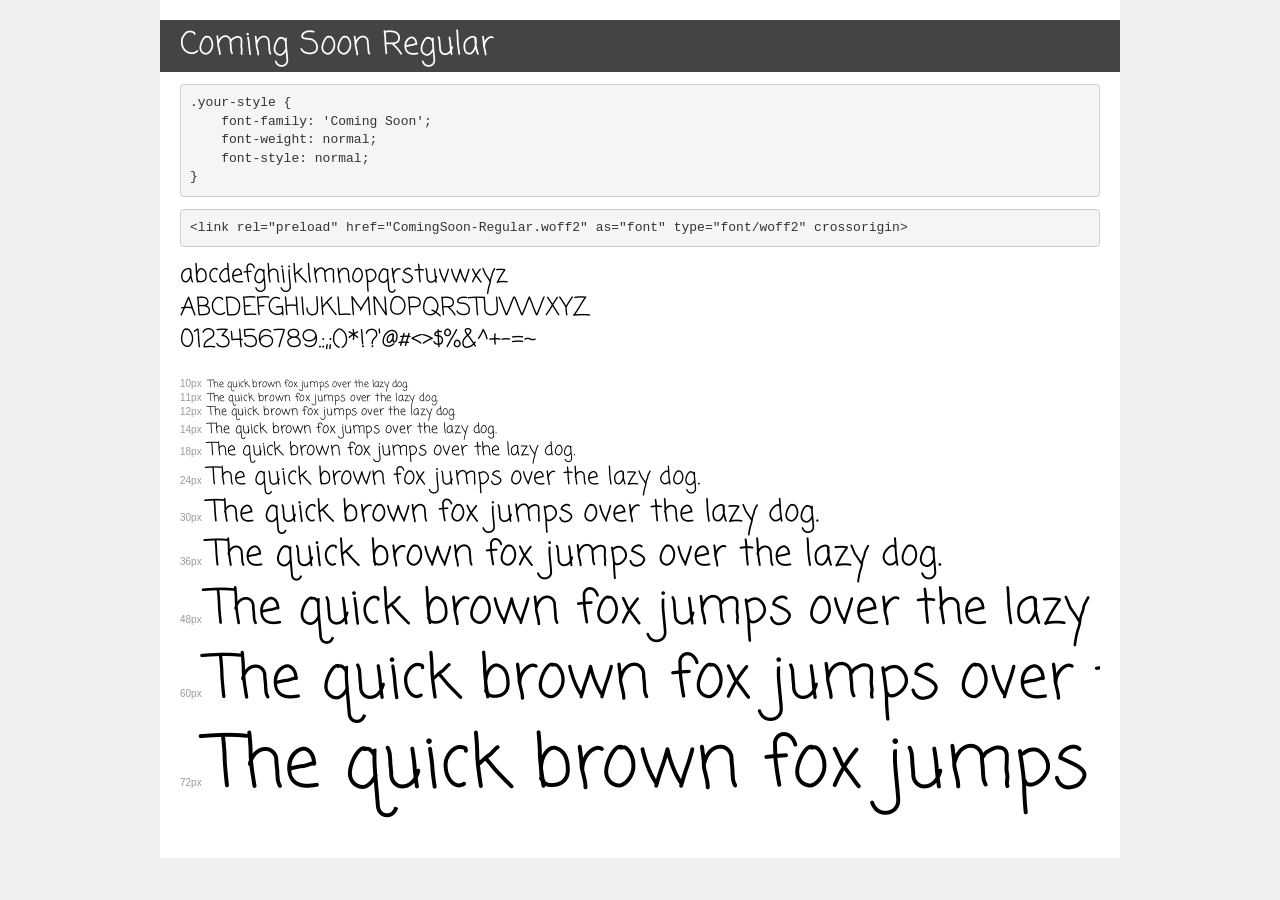
<file: fonts-beforeconvert/transfonter-coming-soon/demo.html>
<!DOCTYPE html>
<html lang="en">
<head>
    <meta charset="utf-8">
    <meta http-equiv="X-UA-Compatible" content="IE=edge">
    <meta name="viewport" content="width=device-width, initial-scale=1">
    <meta name="robots" content="noindex, noarchive">
    <meta name="format-detection" content="telephone=no">
    <title>Transfonter demo</title>
    <link href="stylesheet.css" rel="stylesheet">
    <style>
        /*
        http://meyerweb.com/eric/tools/css/reset/
        v2.0 | 20110126
        License: none (public domain)
        */
        html, body, div, span, applet, object, iframe,
        h1, h2, h3, h4, h5, h6, p, blockquote, pre,
        a, abbr, acronym, address, big, cite, code,
        del, dfn, em, img, ins, kbd, q, s, samp,
        small, strike, strong, sub, sup, tt, var,
        b, u, i, center,
        dl, dt, dd, ol, ul, li,
        fieldset, form, label, legend,
        table, caption, tbody, tfoot, thead, tr, th, td,
        article, aside, canvas, details, embed,
        figure, figcaption, footer, header, hgroup,
        menu, nav, output, ruby, section, summary,
        time, mark, audio, video {
            margin: 0;
            padding: 0;
            border: 0;
            font-size: 100%;
            font: inherit;
            vertical-align: baseline;
        }
        /* HTML5 display-role reset for older browsers */
        article, aside, details, figcaption, figure,
        footer, header, hgroup, menu, nav, section {
            display: block;
        }
        body {
            line-height: 1;
        }
        ol, ul {
            list-style: none;
        }
        blockquote, q {
            quotes: none;
        }
        blockquote:before, blockquote:after,
        q:before, q:after {
            content: '';
            content: none;
        }
        table {
            border-collapse: collapse;
            border-spacing: 0;
        }
        /* demo styles */
        body {
            background: #f0f0f0;
            color: #000;
        }
        .page {
            background: #fff;
            width: 920px;
            margin: 0 auto;
            padding: 20px 20px 0 20px;
            overflow: hidden;
        }
        .font-container {
            overflow-x: auto;
            overflow-y: hidden;
            margin-bottom: 40px;
            line-height: 1.3;
            white-space: nowrap;
            padding-bottom: 5px;
        }
        h1 {
            position: relative;
            background: #444;
            font-size: 32px;
            color: #fff;
            padding: 10px 20px;
            margin: 0 -20px 12px -20px;
        }
        .letters {
            font-size: 25px;
            margin-bottom: 20px;
        }
        .s10:before {
            content: '10px';
        }
        .s11:before {
            content: '11px';
        }
        .s12:before {
            content: '12px';
        }
        .s14:before {
            content: '14px';
        }
        .s18:before {
            content: '18px';
        }
        .s24:before {
            content: '24px';
        }
        .s30:before {
            content: '30px';
        }
        .s36:before {
            content: '36px';
        }
        .s48:before {
            content: '48px';
        }
        .s60:before {
            content: '60px';
        }
        .s72:before {
            content: '72px';
        }
        .s10:before, .s11:before, .s12:before, .s14:before,
        .s18:before, .s24:before, .s30:before, .s36:before,
        .s48:before, .s60:before, .s72:before {
            font-family: Arial, sans-serif;
            font-size: 10px;
            font-weight: normal;
            font-style: normal;
            color: #999;
            padding-right: 6px;
        }
        pre {
            display: block;
            padding: 9px;
            margin: 0 0 12px;
            font-family: Monaco, Menlo, Consolas, "Courier New", monospace;
            font-size: 13px;
            line-height: 1.428571429;
            color: #333;
            font-weight: normal;
            font-style: normal;
            background-color: #f5f5f5;
            border: 1px solid #ccc;
            overflow-x: auto;
            border-radius: 4px;
        }
        /* responsive */
        @media (max-width: 959px) {
            .page {
                width: auto;
                margin: 0;
            }
        }
    </style>
</head>
<body>
<div class="page">
    <div class="demo">
        <h1 style="font-family: 'Coming Soon'; font-weight: normal; font-style: normal;">Coming Soon Regular</h1>
        <pre title="Usage">.your-style {
    font-family: 'Coming Soon';
    font-weight: normal;
    font-style: normal;
}</pre>
        <pre title="Preload (optional)">
&lt;link rel=&quot;preload&quot; href=&quot;ComingSoon-Regular.woff2&quot; as=&quot;font&quot; type=&quot;font/woff2&quot; crossorigin&gt;</pre>
        <div class="font-container" style="font-family: 'Coming Soon'; font-weight: normal; font-style: normal;">
            <p class="letters">
                abcdefghijklmnopqrstuvwxyz<br>
ABCDEFGHIJKLMNOPQRSTUVWXYZ<br>
                0123456789.:,;()*!?'@#&lt;&gt;$%&^+-=~
            </p>
            <p class="s10" style="font-size: 10px;">The quick brown fox jumps over the lazy dog.</p>
            <p class="s11" style="font-size: 11px;">The quick brown fox jumps over the lazy dog.</p>
            <p class="s12" style="font-size: 12px;">The quick brown fox jumps over the lazy dog.</p>
            <p class="s14" style="font-size: 14px;">The quick brown fox jumps over the lazy dog.</p>
            <p class="s18" style="font-size: 18px;">The quick brown fox jumps over the lazy dog.</p>
            <p class="s24" style="font-size: 24px;">The quick brown fox jumps over the lazy dog.</p>
            <p class="s30" style="font-size: 30px;">The quick brown fox jumps over the lazy dog.</p>
            <p class="s36" style="font-size: 36px;">The quick brown fox jumps over the lazy dog.</p>
            <p class="s48" style="font-size: 48px;">The quick brown fox jumps over the lazy dog.</p>
            <p class="s60" style="font-size: 60px;">The quick brown fox jumps over the lazy dog.</p>
            <p class="s72" style="font-size: 72px;">The quick brown fox jumps over the lazy dog.</p>
        </div>
    </div>

</div>
</body>
</html>
</file>
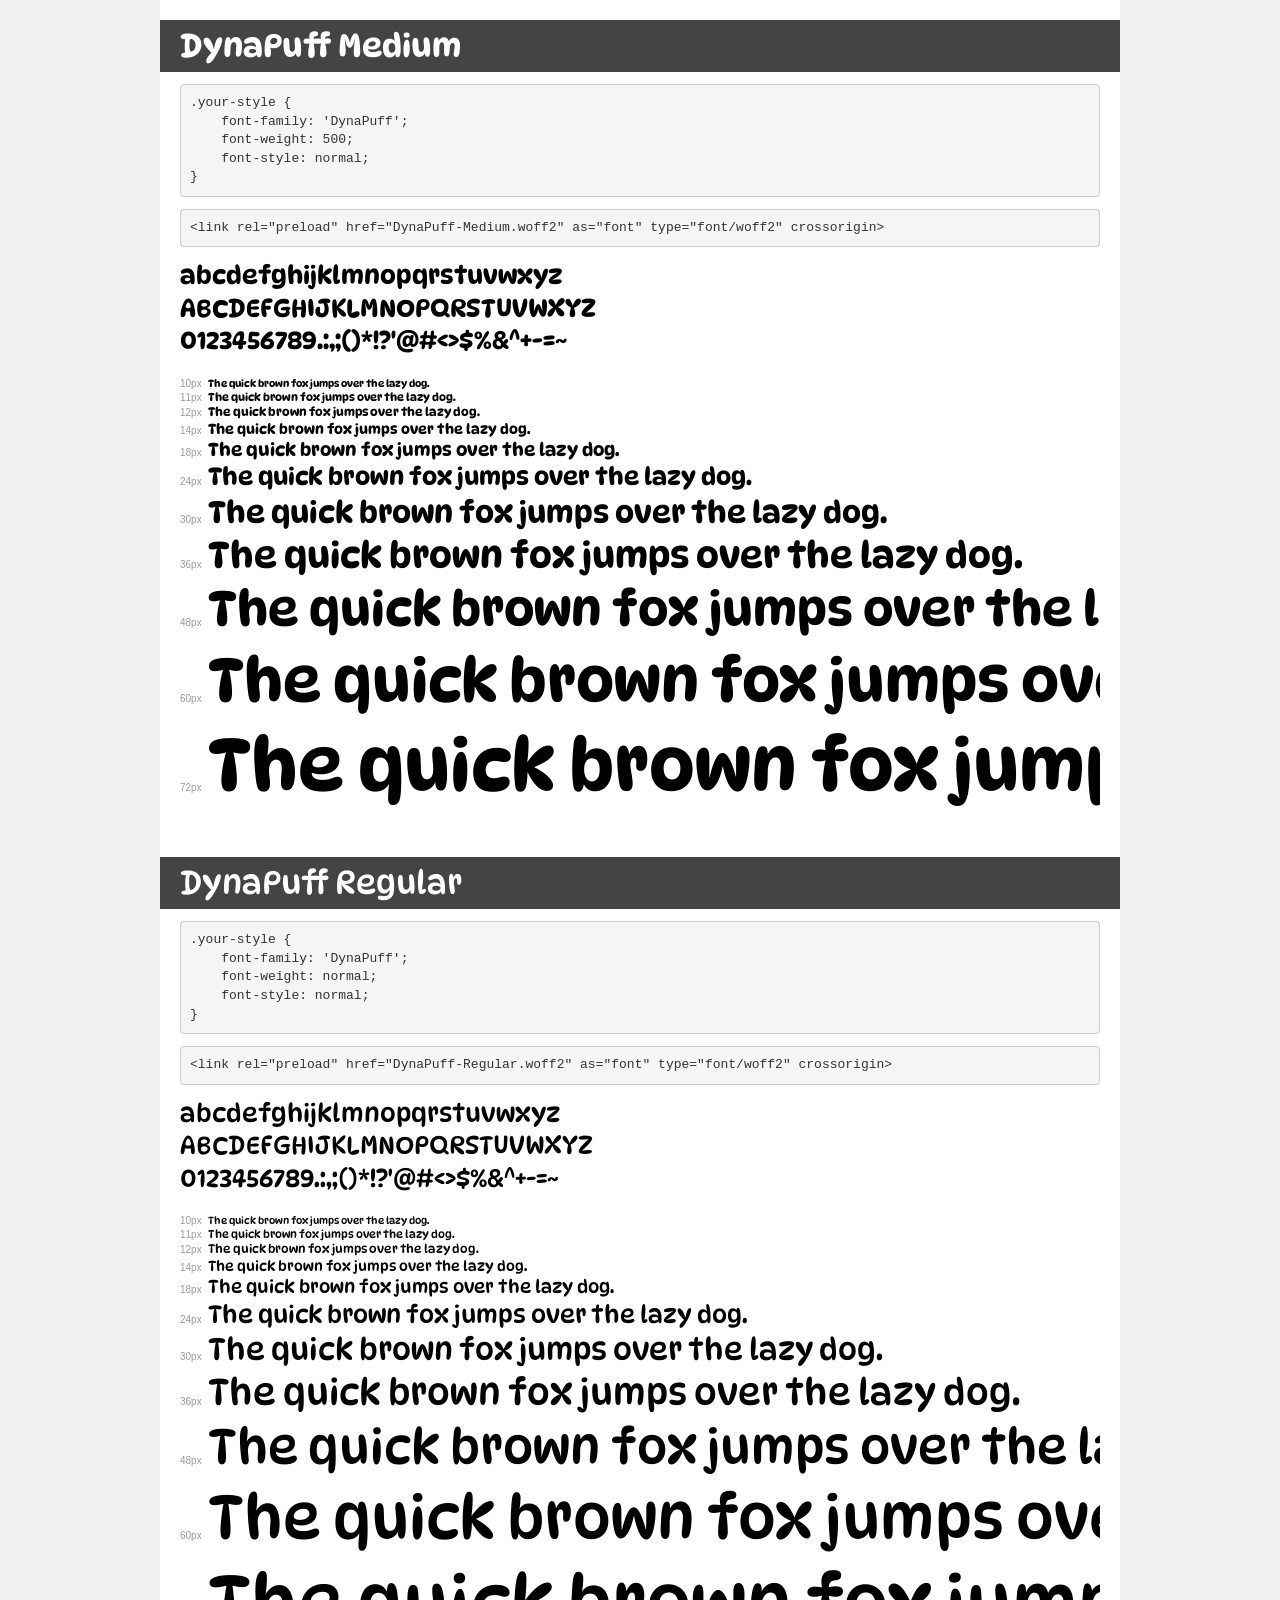
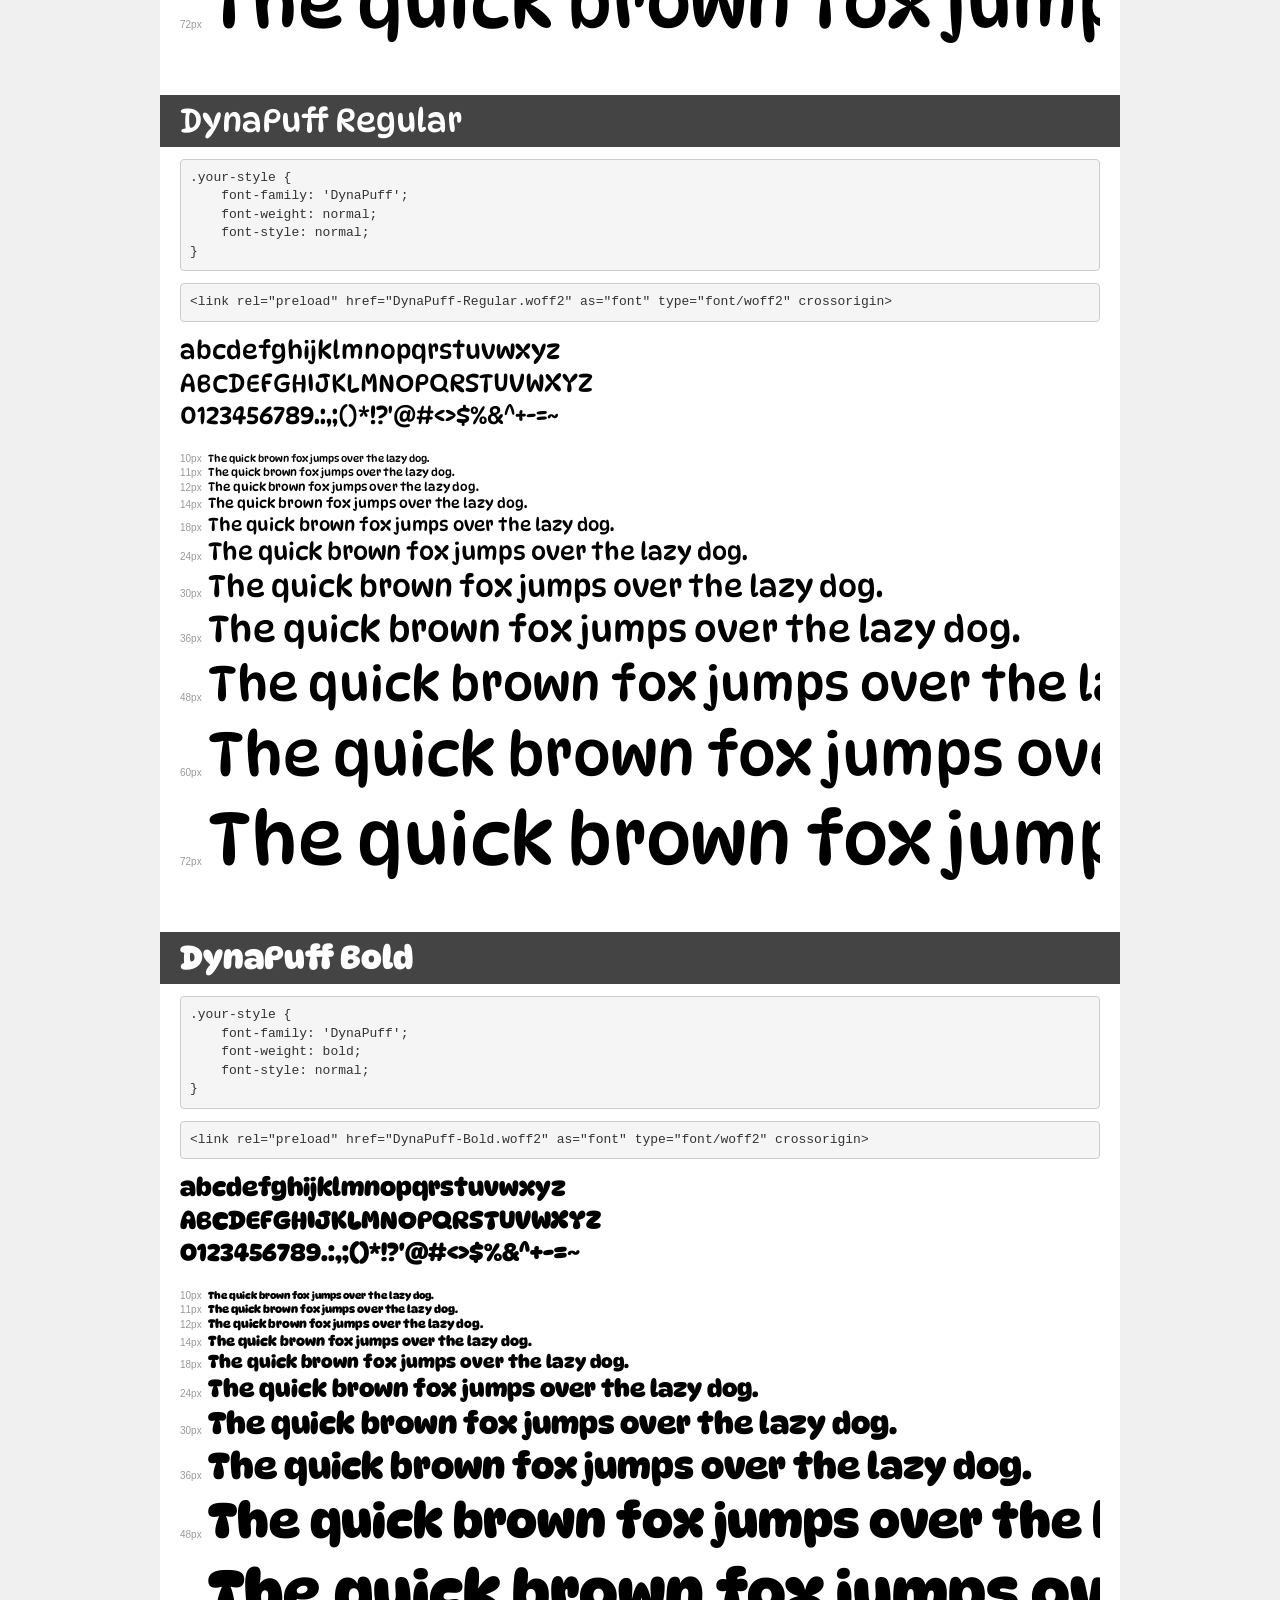
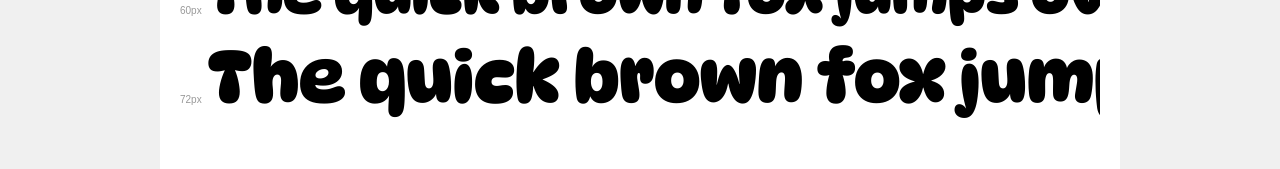
<file: fonts-beforeconvert/transfonter-dynapuff/demo-dynopuff.html>
<!DOCTYPE html>
<html lang="en">
<head>
    <meta charset="utf-8">
    <meta http-equiv="X-UA-Compatible" content="IE=edge">
    <meta name="viewport" content="width=device-width, initial-scale=1">
    <meta name="robots" content="noindex, noarchive">
    <meta name="format-detection" content="telephone=no">
    <title>Transfonter demo</title>
    <link href="stylesheet.css" rel="stylesheet">
    <style>
        /*
        http://meyerweb.com/eric/tools/css/reset/
        v2.0 | 20110126
        License: none (public domain)
        */
        html, body, div, span, applet, object, iframe,
        h1, h2, h3, h4, h5, h6, p, blockquote, pre,
        a, abbr, acronym, address, big, cite, code,
        del, dfn, em, img, ins, kbd, q, s, samp,
        small, strike, strong, sub, sup, tt, var,
        b, u, i, center,
        dl, dt, dd, ol, ul, li,
        fieldset, form, label, legend,
        table, caption, tbody, tfoot, thead, tr, th, td,
        article, aside, canvas, details, embed,
        figure, figcaption, footer, header, hgroup,
        menu, nav, output, ruby, section, summary,
        time, mark, audio, video {
            margin: 0;
            padding: 0;
            border: 0;
            font-size: 100%;
            font: inherit;
            vertical-align: baseline;
        }
        /* HTML5 display-role reset for older browsers */
        article, aside, details, figcaption, figure,
        footer, header, hgroup, menu, nav, section {
            display: block;
        }
        body {
            line-height: 1;
        }
        ol, ul {
            list-style: none;
        }
        blockquote, q {
            quotes: none;
        }
        blockquote:before, blockquote:after,
        q:before, q:after {
            content: '';
            content: none;
        }
        table {
            border-collapse: collapse;
            border-spacing: 0;
        }
        /* demo styles */
        body {
            background: #f0f0f0;
            color: #000;
        }
        .page {
            background: #fff;
            width: 920px;
            margin: 0 auto;
            padding: 20px 20px 0 20px;
            overflow: hidden;
        }
        .font-container {
            overflow-x: auto;
            overflow-y: hidden;
            margin-bottom: 40px;
            line-height: 1.3;
            white-space: nowrap;
            padding-bottom: 5px;
        }
        h1 {
            position: relative;
            background: #444;
            font-size: 32px;
            color: #fff;
            padding: 10px 20px;
            margin: 0 -20px 12px -20px;
        }
        .letters {
            font-size: 25px;
            margin-bottom: 20px;
        }
        .s10:before {
            content: '10px';
        }
        .s11:before {
            content: '11px';
        }
        .s12:before {
            content: '12px';
        }
        .s14:before {
            content: '14px';
        }
        .s18:before {
            content: '18px';
        }
        .s24:before {
            content: '24px';
        }
        .s30:before {
            content: '30px';
        }
        .s36:before {
            content: '36px';
        }
        .s48:before {
            content: '48px';
        }
        .s60:before {
            content: '60px';
        }
        .s72:before {
            content: '72px';
        }
        .s10:before, .s11:before, .s12:before, .s14:before,
        .s18:before, .s24:before, .s30:before, .s36:before,
        .s48:before, .s60:before, .s72:before {
            font-family: Arial, sans-serif;
            font-size: 10px;
            font-weight: normal;
            font-style: normal;
            color: #999;
            padding-right: 6px;
        }
        pre {
            display: block;
            padding: 9px;
            margin: 0 0 12px;
            font-family: Monaco, Menlo, Consolas, "Courier New", monospace;
            font-size: 13px;
            line-height: 1.428571429;
            color: #333;
            font-weight: normal;
            font-style: normal;
            background-color: #f5f5f5;
            border: 1px solid #ccc;
            overflow-x: auto;
            border-radius: 4px;
        }
        /* responsive */
        @media (max-width: 959px) {
            .page {
                width: auto;
                margin: 0;
            }
        }
    </style>
</head>
<body>
<div class="page">
    <div class="demo">
        <h1 style="font-family: 'DynaPuff'; font-weight: 500; font-style: normal;">DynaPuff Medium</h1>
        <pre title="Usage">.your-style {
    font-family: 'DynaPuff';
    font-weight: 500;
    font-style: normal;
}</pre>
        <pre title="Preload (optional)">
&lt;link rel=&quot;preload&quot; href=&quot;DynaPuff-Medium.woff2&quot; as=&quot;font&quot; type=&quot;font/woff2&quot; crossorigin&gt;</pre>
        <div class="font-container" style="font-family: 'DynaPuff'; font-weight: 500; font-style: normal;">
            <p class="letters">
                abcdefghijklmnopqrstuvwxyz<br>
ABCDEFGHIJKLMNOPQRSTUVWXYZ<br>
                0123456789.:,;()*!?'@#&lt;&gt;$%&^+-=~
            </p>
            <p class="s10" style="font-size: 10px;">The quick brown fox jumps over the lazy dog.</p>
            <p class="s11" style="font-size: 11px;">The quick brown fox jumps over the lazy dog.</p>
            <p class="s12" style="font-size: 12px;">The quick brown fox jumps over the lazy dog.</p>
            <p class="s14" style="font-size: 14px;">The quick brown fox jumps over the lazy dog.</p>
            <p class="s18" style="font-size: 18px;">The quick brown fox jumps over the lazy dog.</p>
            <p class="s24" style="font-size: 24px;">The quick brown fox jumps over the lazy dog.</p>
            <p class="s30" style="font-size: 30px;">The quick brown fox jumps over the lazy dog.</p>
            <p class="s36" style="font-size: 36px;">The quick brown fox jumps over the lazy dog.</p>
            <p class="s48" style="font-size: 48px;">The quick brown fox jumps over the lazy dog.</p>
            <p class="s60" style="font-size: 60px;">The quick brown fox jumps over the lazy dog.</p>
            <p class="s72" style="font-size: 72px;">The quick brown fox jumps over the lazy dog.</p>
        </div>
    </div>

    <div class="demo">
        <h1 style="font-family: 'DynaPuff'; font-weight: normal; font-style: normal;">DynaPuff Regular</h1>
        <pre title="Usage">.your-style {
    font-family: 'DynaPuff';
    font-weight: normal;
    font-style: normal;
}</pre>
        <pre title="Preload (optional)">
&lt;link rel=&quot;preload&quot; href=&quot;DynaPuff-Regular.woff2&quot; as=&quot;font&quot; type=&quot;font/woff2&quot; crossorigin&gt;</pre>
        <div class="font-container" style="font-family: 'DynaPuff'; font-weight: normal; font-style: normal;">
            <p class="letters">
                abcdefghijklmnopqrstuvwxyz<br>
ABCDEFGHIJKLMNOPQRSTUVWXYZ<br>
                0123456789.:,;()*!?'@#&lt;&gt;$%&^+-=~
            </p>
            <p class="s10" style="font-size: 10px;">The quick brown fox jumps over the lazy dog.</p>
            <p class="s11" style="font-size: 11px;">The quick brown fox jumps over the lazy dog.</p>
            <p class="s12" style="font-size: 12px;">The quick brown fox jumps over the lazy dog.</p>
            <p class="s14" style="font-size: 14px;">The quick brown fox jumps over the lazy dog.</p>
            <p class="s18" style="font-size: 18px;">The quick brown fox jumps over the lazy dog.</p>
            <p class="s24" style="font-size: 24px;">The quick brown fox jumps over the lazy dog.</p>
            <p class="s30" style="font-size: 30px;">The quick brown fox jumps over the lazy dog.</p>
            <p class="s36" style="font-size: 36px;">The quick brown fox jumps over the lazy dog.</p>
            <p class="s48" style="font-size: 48px;">The quick brown fox jumps over the lazy dog.</p>
            <p class="s60" style="font-size: 60px;">The quick brown fox jumps over the lazy dog.</p>
            <p class="s72" style="font-size: 72px;">The quick brown fox jumps over the lazy dog.</p>
        </div>
    </div>

    <div class="demo">
        <h1 style="font-family: 'DynaPuff'; font-weight: normal; font-style: normal;">DynaPuff Regular</h1>
        <pre title="Usage">.your-style {
    font-family: 'DynaPuff';
    font-weight: normal;
    font-style: normal;
}</pre>
        <pre title="Preload (optional)">
&lt;link rel=&quot;preload&quot; href=&quot;DynaPuff-Regular.woff2&quot; as=&quot;font&quot; type=&quot;font/woff2&quot; crossorigin&gt;</pre>
        <div class="font-container" style="font-family: 'DynaPuff'; font-weight: normal; font-style: normal;">
            <p class="letters">
                abcdefghijklmnopqrstuvwxyz<br>
ABCDEFGHIJKLMNOPQRSTUVWXYZ<br>
                0123456789.:,;()*!?'@#&lt;&gt;$%&^+-=~
            </p>
            <p class="s10" style="font-size: 10px;">The quick brown fox jumps over the lazy dog.</p>
            <p class="s11" style="font-size: 11px;">The quick brown fox jumps over the lazy dog.</p>
            <p class="s12" style="font-size: 12px;">The quick brown fox jumps over the lazy dog.</p>
            <p class="s14" style="font-size: 14px;">The quick brown fox jumps over the lazy dog.</p>
            <p class="s18" style="font-size: 18px;">The quick brown fox jumps over the lazy dog.</p>
            <p class="s24" style="font-size: 24px;">The quick brown fox jumps over the lazy dog.</p>
            <p class="s30" style="font-size: 30px;">The quick brown fox jumps over the lazy dog.</p>
            <p class="s36" style="font-size: 36px;">The quick brown fox jumps over the lazy dog.</p>
            <p class="s48" style="font-size: 48px;">The quick brown fox jumps over the lazy dog.</p>
            <p class="s60" style="font-size: 60px;">The quick brown fox jumps over the lazy dog.</p>
            <p class="s72" style="font-size: 72px;">The quick brown fox jumps over the lazy dog.</p>
        </div>
    </div>

    <div class="demo">
        <h1 style="font-family: 'DynaPuff'; font-weight: bold; font-style: normal;">DynaPuff Bold</h1>
        <pre title="Usage">.your-style {
    font-family: 'DynaPuff';
    font-weight: bold;
    font-style: normal;
}</pre>
        <pre title="Preload (optional)">
&lt;link rel=&quot;preload&quot; href=&quot;DynaPuff-Bold.woff2&quot; as=&quot;font&quot; type=&quot;font/woff2&quot; crossorigin&gt;</pre>
        <div class="font-container" style="font-family: 'DynaPuff'; font-weight: bold; font-style: normal;">
            <p class="letters">
                abcdefghijklmnopqrstuvwxyz<br>
ABCDEFGHIJKLMNOPQRSTUVWXYZ<br>
                0123456789.:,;()*!?'@#&lt;&gt;$%&^+-=~
            </p>
            <p class="s10" style="font-size: 10px;">The quick brown fox jumps over the lazy dog.</p>
            <p class="s11" style="font-size: 11px;">The quick brown fox jumps over the lazy dog.</p>
            <p class="s12" style="font-size: 12px;">The quick brown fox jumps over the lazy dog.</p>
            <p class="s14" style="font-size: 14px;">The quick brown fox jumps over the lazy dog.</p>
            <p class="s18" style="font-size: 18px;">The quick brown fox jumps over the lazy dog.</p>
            <p class="s24" style="font-size: 24px;">The quick brown fox jumps over the lazy dog.</p>
            <p class="s30" style="font-size: 30px;">The quick brown fox jumps over the lazy dog.</p>
            <p class="s36" style="font-size: 36px;">The quick brown fox jumps over the lazy dog.</p>
            <p class="s48" style="font-size: 48px;">The quick brown fox jumps over the lazy dog.</p>
            <p class="s60" style="font-size: 60px;">The quick brown fox jumps over the lazy dog.</p>
            <p class="s72" style="font-size: 72px;">The quick brown fox jumps over the lazy dog.</p>
        </div>
    </div>

</div>
</body>
</html>
</file>
<file: fonts-beforeconvert/transfonter-coming-soon/stylesheet.css>
@font-face {
    font-family: 'Coming Soon';
    src: url('ComingSoon-Regular.woff2') format('woff2'),
        url('ComingSoon-Regular.woff') format('woff');
    font-weight: normal;
    font-style: normal;
    font-display: swap;
}
</file>
<file: fonts-beforeconvert/transfonter-dynapuff/stylesheet.css>
@font-face {
    font-family: 'DynaPuff';
    src: url('DynaPuff-Medium.woff2') format('woff2'),
        url('DynaPuff-Medium.woff') format('woff');
    font-weight: 500;
    font-style: normal;
    font-display: swap;
}

@font-face {
    font-family: 'DynaPuff';
    src: url('DynaPuff-Regular.woff2') format('woff2'),
        url('DynaPuff-Regular.woff') format('woff');
    font-weight: normal;
    font-style: normal;
    font-display: swap;
}

@font-face {
    font-family: 'DynaPuff';
    src: url('DynaPuff-Regular.woff2') format('woff2'),
        url('DynaPuff-Regular.woff') format('woff');
    font-weight: normal;
    font-style: normal;
    font-display: swap;
}

@font-face {
    font-family: 'DynaPuff';
    src: url('DynaPuff-Bold.woff2') format('woff2'),
        url('DynaPuff-Bold.woff') format('woff');
    font-weight: bold;
    font-style: normal;
    font-display: swap;
}
</file>
